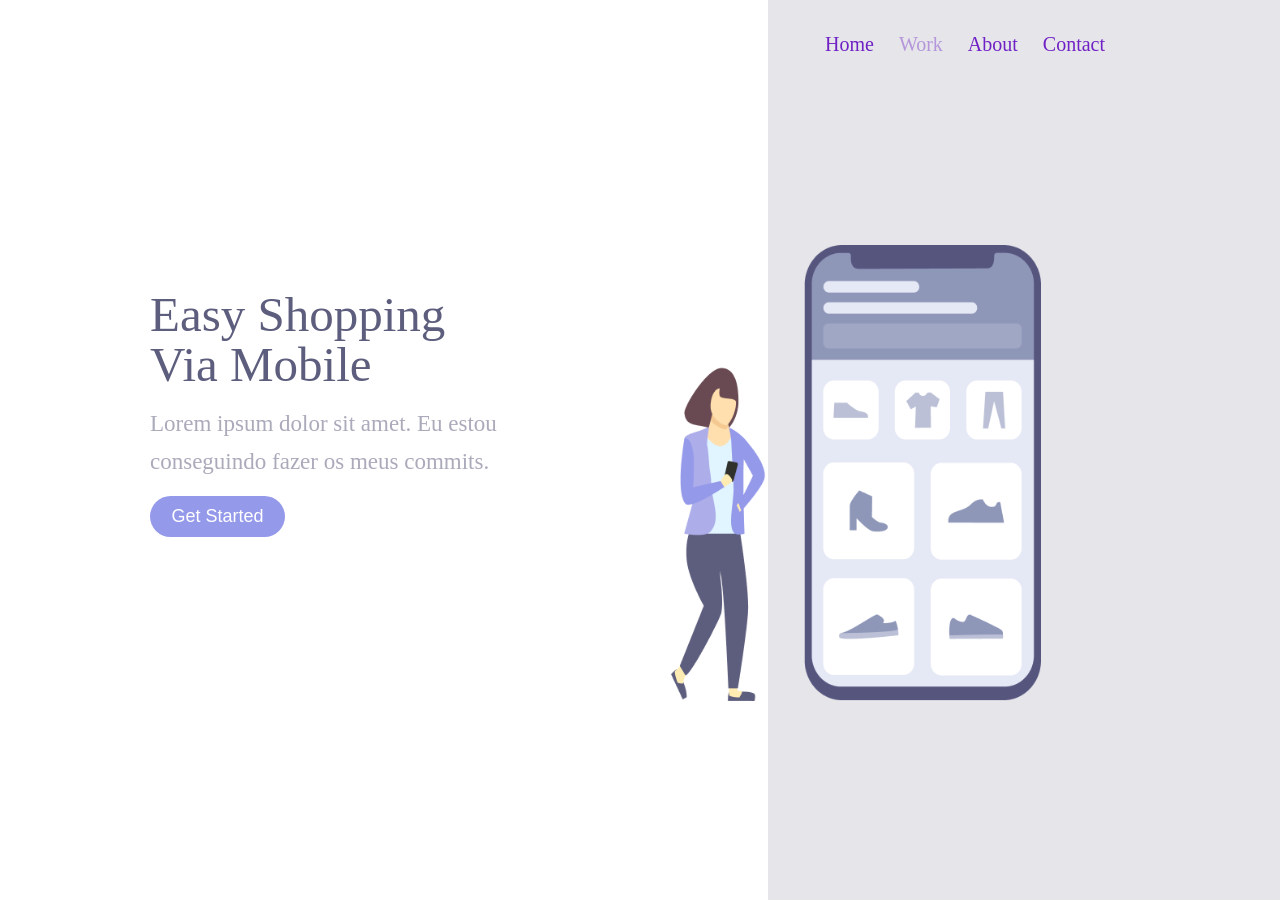
<file: index.html>
<!DOCTYPE html>
<html lang="en">

<head>
    <meta charset="UTF-8">
    <meta name="viewport" content="width=device-width, initial-scale=1.0">
    <link rel="stylesheet" href="style.css">
    <title>Projeto responsividade</title>
</head>

<body>
    <main class="container">

        <section class="container-left">
            <h1>
                Easy Shopping Via Mobile
            </h1>
            <p>
                Lorem ipsum dolor sit amet. Eu estou conseguindo fazer os meus commits.
            </p>
            <button>Get Started</button>
        </section>

        <section class="container-right">
            <header>
                <a href="#">Home</a>
                <a href="#">Work</a>
                <a href="#">About</a>
                <a href="#">Contact</a>
            </header>
            <img class="image" src="image/image.png" alt="Pessoa navegando na internet usando um celular">
        </section>

    </main>
</body>

</html>
</file>
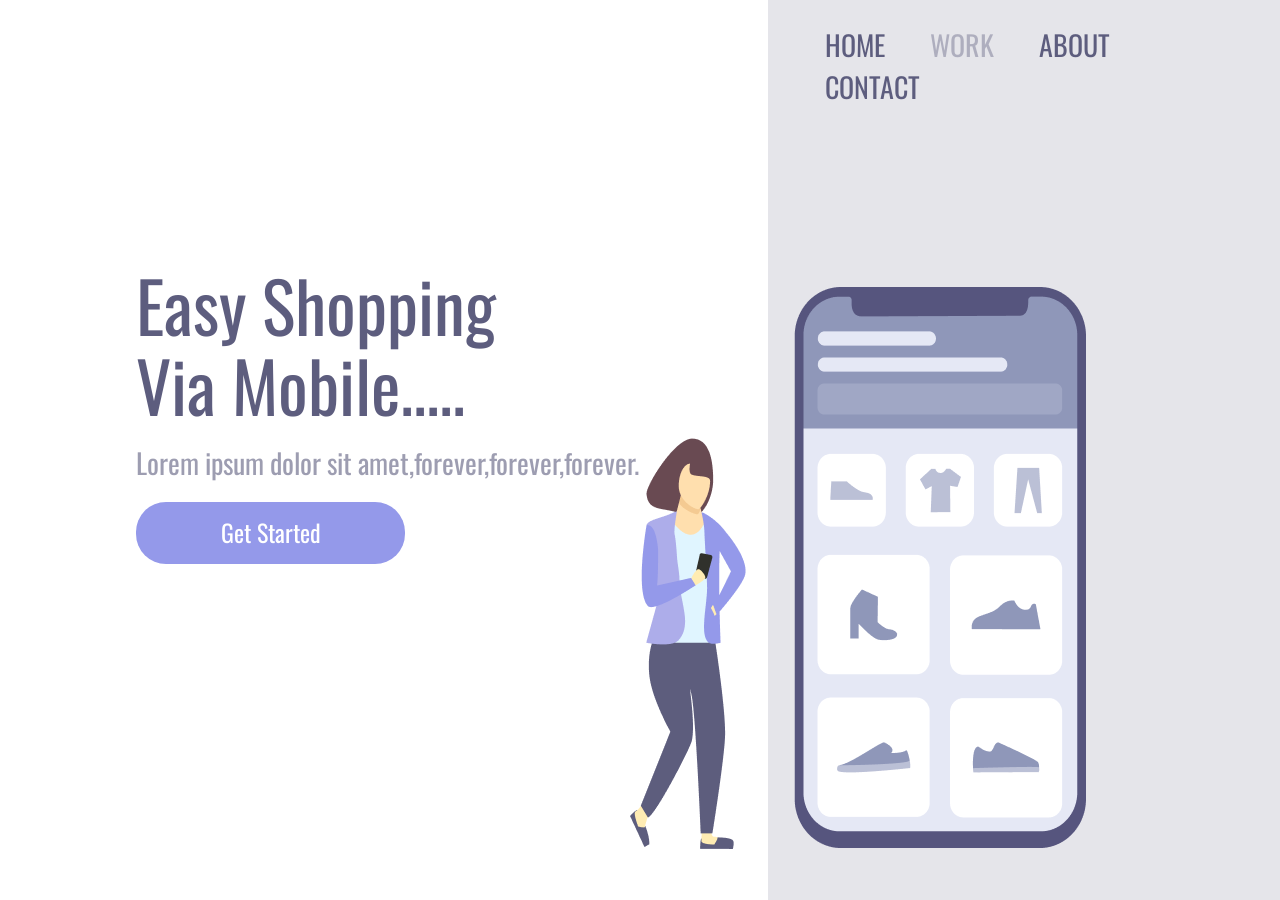
<file: projeto01/index.html>
<!DOCTYPE html>
<html lang="en">

<head>
    <meta charset="UTF-8">
    <meta name="viewport" content="width=device-width, initial-scale=1.0">
    <link rel="preconnect" href="https://fonts.googleapis.com">
    <link rel="preconnect" href="https://fonts.gstatic.com" crossorigin>
    <link href="https://fonts.googleapis.com/css2?family=Oswald:wght@200..700&display=swap" rel="stylesheet">
    <link rel="stylesheet" href="style.css">
    <title>projeto Responsividade</title>
</head>

<body>
    <main class="wrapper">
        <section class="container-left">
            <h1>Easy Shopping Via Mobile.....</h1>
            <p>Lorem ipsum dolor sit amet,forever,forever,forever.
            </p>
            <button>Get Started</button>
        </section>
        <section class="container-right">
            <header>
                <a href="#">HOME</a>
                <a href="#">WORK</a>
                <a href="#">ABOUT</a>
                <a href="#">CONTACT</a>
            </header>
            <img src="/projeto01/assets/image.png" alt="image-logo">
        </section>
    </main>
</body>

</html>
</file>
<file: style.css>
/* Fonte externa */
@import url('https://fonts.googleapis.com/css2?family=Oswald:wght@200..700&display=swap');


:root {
    --color1: #7021C5;
    --color2: #65349B;
    --color3: #7400F0;
    --color4: #533870;
    --color5: #2F2B33;

    /* Fontes usadas */
    --fonte-padrao: Arial, Helvetica, sans-serif;
    --font-principal: font-family: "Oswald", sans-serif;
    ;
}

* {
    margin: 0;
    padding: 0;
    box-sizing: border-box;
    font-weight: 400;
}

.container {
    height: 100vh;
    width: 100vw;

}

.container-left {
    display: inline-block;
    margin-top: 290px;
    width: 60%;
    padding-left: 150px;
}

.container-right {
    display: inline-block;
    background-color: rgba(93, 93, 125, 0.16);
    height: 100vh;
    width: 40%;
    position: absolute;
}

img {
    width: 370px;
    position: relative;

    top: 20%;
    right: 97px;
}

h1 {
    font-size: 49px;
    line-height: 50px;
    color: #5D5D7D;
    width: 362px;
}

p {
    color: rgba(93, 93, 125, 0.527);
    font-size: 23px;
    line-height: 38px;
    margin: 15px 0;
    width: 400px;
}

button {
    width: 135px;
    padding: 10px 15px;
    font-size: 18px;
    color: #fff;
    background-color: #9499EA;
    border: none;
    border-radius: 30px;
    cursor: pointer;
    outline: none;
}

button:hover {
    opacity: 0.8;
}

button:active {
    opacity: 0.5;
}

a {
    font-size: 20px;
    line-height: 41px;
    color: #7021C5;
    margin-right: 21px;
    text-decoration: none;
    cursor: pointer;
}

a:nth-child(2) {
    opacity: .4;
}

a:hover {
    opacity: .4;
}

a:active {
    opacity: .8;
}

header {
    margin: 24px 0 0 57px;
}

@media (max-width: 928px) {
    .container-left {
        width: 100%;
        height: 50%;
        padding: 0;
        margin: 0;
    }

    .container-right {
        display: block;
        height: auto;
        width: 100%;
        padding: clamp(20px 5vw 40px);

        position: static;

    }

    h1 {
        font-size: 36px;
        line-height: 52px;
        width: auto;
        margin: 58px 50px 0 50px;
        text-align: center;
    }

    p {
        margin: 15px 40px;
        width: auto;
        text-align: center;
        font-size: 16px;
        line-height: 24px;
    }

    button {
        margin: 0 auto;
        display: block;
    }
    header {
        display: none;
    }

    img {
        position: static;
        max-width: 90%;
    }
    
}

@media (max-width: 431px) {

    .container-right {
        height: 70%;
    }

    img {
        margin: 30px 20px;
        max-width: 70%;
    }

    h1 {
        margin-top: 100px;
        font-weight: 800;
        font-size: 40px;
        width: auto;
    }
    p {
        font-size: 18px;
        line-height: 30px;
    }
}
</file>
<file: projeto01/style.css>
*{
margin: 0;
padding: 0;
box-sizing: border-box;
font-family: "Oswald", sans-serif;
color: #5D5D7E;
}
.wrapper{
    width: 100vw;
    height: 100vh;
}
.container-left{
    display: inline-block;
    width: 60%;
    margin-top: 10%;
    padding: 136px;
}
.container-right{
    display: inline-block;
    position: absolute;
    background-color:rgba(93,93, 125, 0.16);
    height: 100vh;
    width: 40%;
}

img{
    position: relative;
    right: 138px;
    top: 20%;
}
h1{
    font-weight: 400;
    font-size: 70px;
    line-height: 80px;
    width: 368px;
}
p{
    font-weight: 400;
    font-size: 28px;
    line-height: 48px;
    width: 540px;
    margin-top: 15px;
    opacity: 0.6;
}
button{
    width: 269px;
    height: 62px;
    background: rgba(148, 153, 234, 9.8);
    border-radius: 30px;
    border: none;
    font-weight: 400;
    font-size: 24px;
    line-height: 35.57px;
    align-items: center;
    margin-top: 15px;
    cursor: pointer;
    color: #fff;
}
button:hover{
    opacity: 0.8;
}
button:active{
    opacity: 0.5;
}
a{
    font-size: 28px;
    font-weight: 400;
    line-height: 41.5px;
    margin-right: 41px;
    text-decoration: none;
}
a:nth-child(2){
    opacity: .4;
}
a:hover{
    opacity: .4;
}
a:active{
    opacity: .8;
}
header{
    margin: 24px 0 0 57px;
}
@media screen and (max-width:900px){
    .container-left{
        width: 100%;
        height: 50%;
        margin: 0;
        padding: 0;
    }
    .container-right{
        display: block;
        height: 50%;
        width: 100%;
        position: static;
        padding: 75px;
    }
    img{
        position: static;
        max-width: 90%;
    }
    header{
        display: none;
    }
    h1{
        font-size: 36px;
        line-height: 52px;
        width: auto;
        margin: 58px 50px 0 58px;
        text-align: center;
    }
    p{
        margin: 15px 40px;
        width: auto;
        text-align: center;
        font-size: 14px;
        line-height: 24px; 
    }
    button{
        margin: 0 auto;
        display: block;
    }
   
}
</file>
